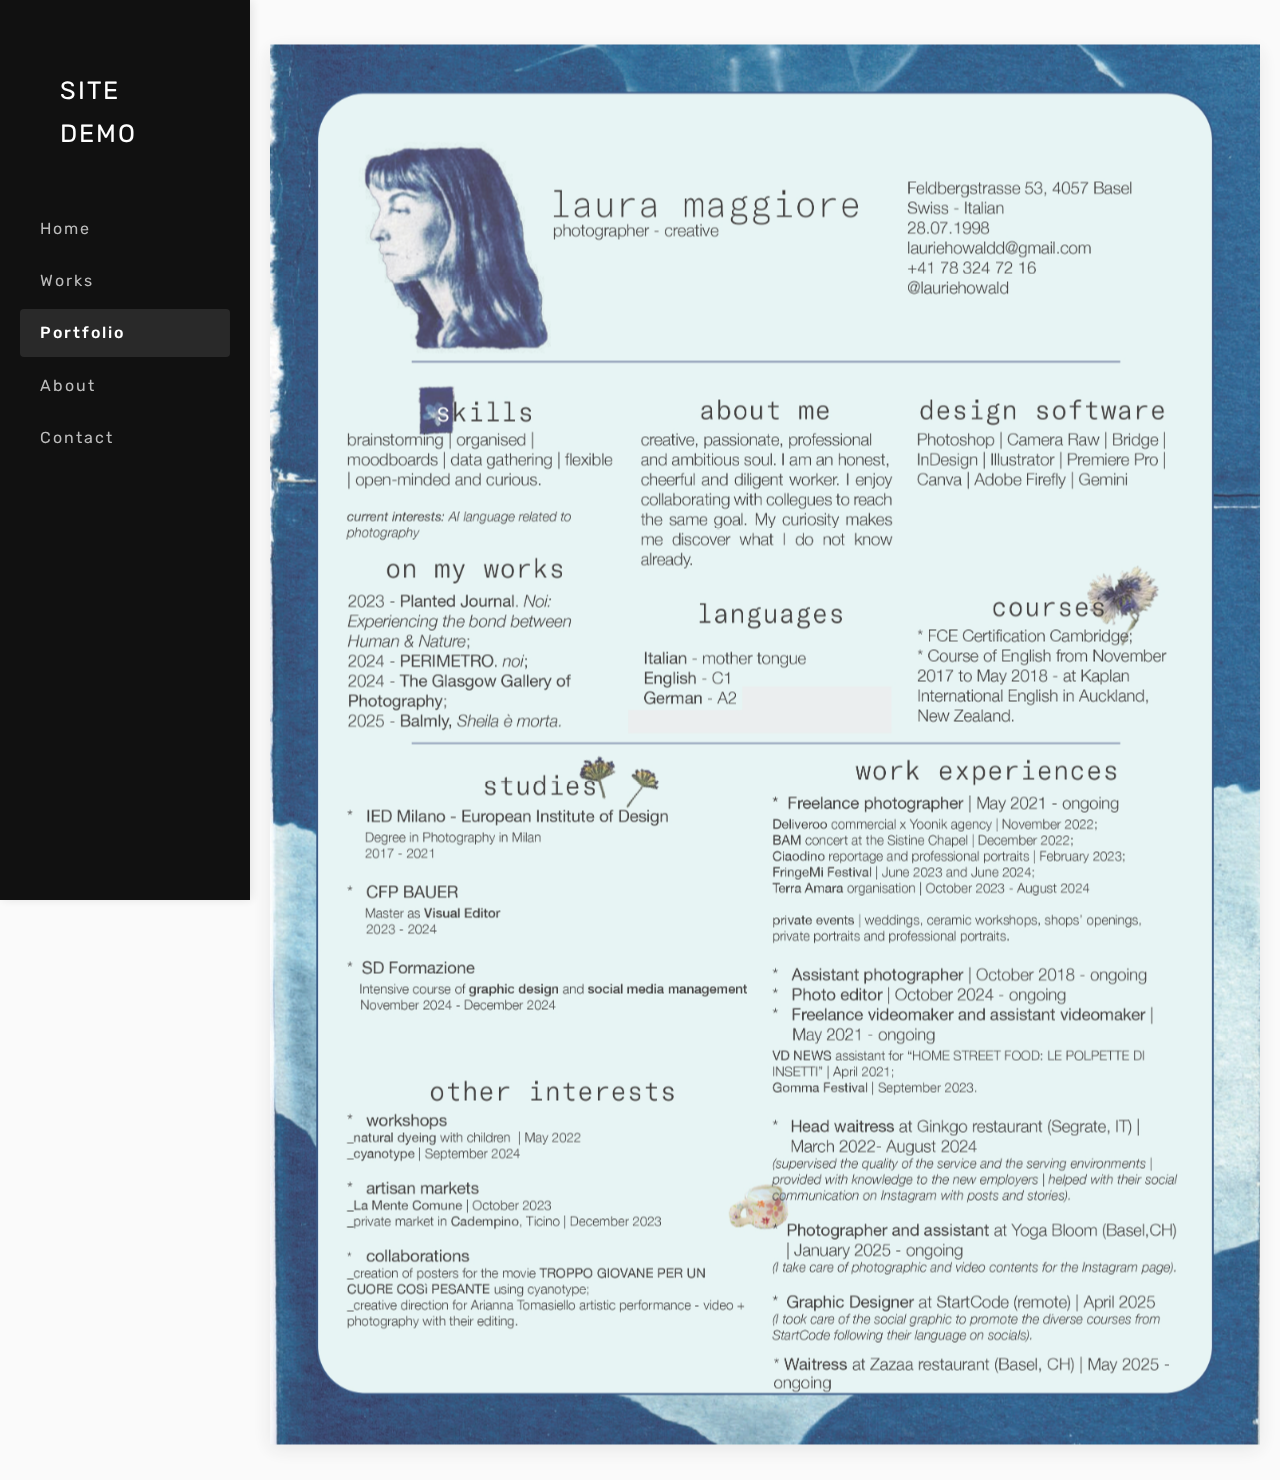
<file: cv.html>
<!DOCTYPE html>
<html lang="en">
<head>
    <meta charset="UTF-8" />
    <meta name="viewport" content="width=device-width, initial-scale=1.0" />
    <meta name="description" content="Professional photographer CV and portfolio" />
    <title>Portfolio - Professional Photographer</title>

    <!-- External CSS -->
    <link rel="stylesheet" href="style.css" />

    <!-- GSAP -->
    <script src="https://cdnjs.cloudflare.com/ajax/libs/gsap/3.12.5/gsap.min.js"></script>
</head>
<body>

<button class="menu-toggle" aria-label="Toggle navigation menu" aria-expanded="false">☰</button>

<div class="layout">

    <!-- SIDEBAR -->
    <aside class="sidebar" role="navigation" aria-label="Main navigation">
        <div class="sidebar-header">
            <h2>Site Demo</h2>
        </div>
        <nav>
            <ul class="sidebar-nav">
                <li><a href="index.html">Home</a></li>
                <li><a href="works.html">Works</a></li>
                <li><a href="cv.html" class="active" aria-current="page">Portfolio</a></li>
                <li><a href="#">About</a></li>
                <li><a href="#">Contact</a></li>
            </ul>
        </nav>
    </aside>

    <!-- CONTENT -->
    <main class="cv-image-content" role="main">
        <div class="cv-image-container">
            <img src="cv.jpg" alt="Professional Photographer CV" class="cv-fullscreen-image" />
        </div>
    </main>

</div>

<!-- External JavaScript -->
<script src="script.js"></script>

</body>
</html>
</file>
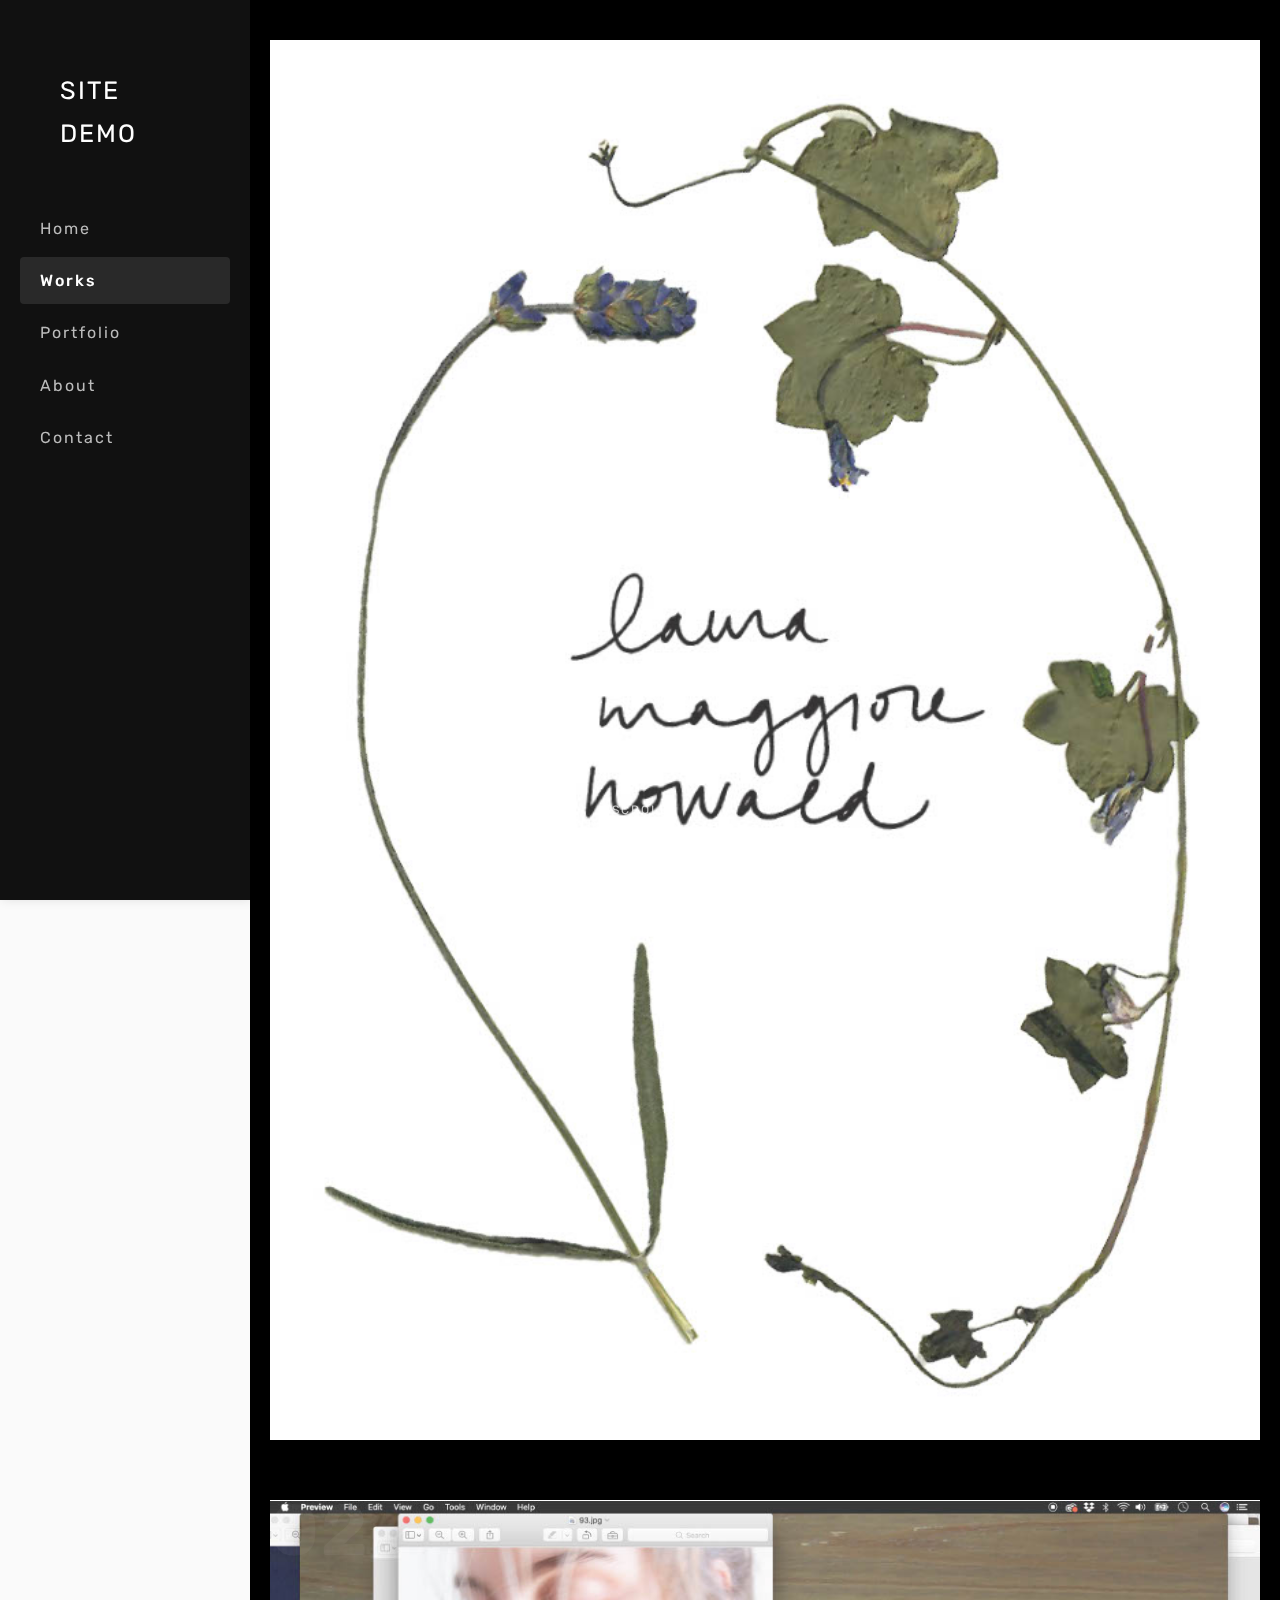
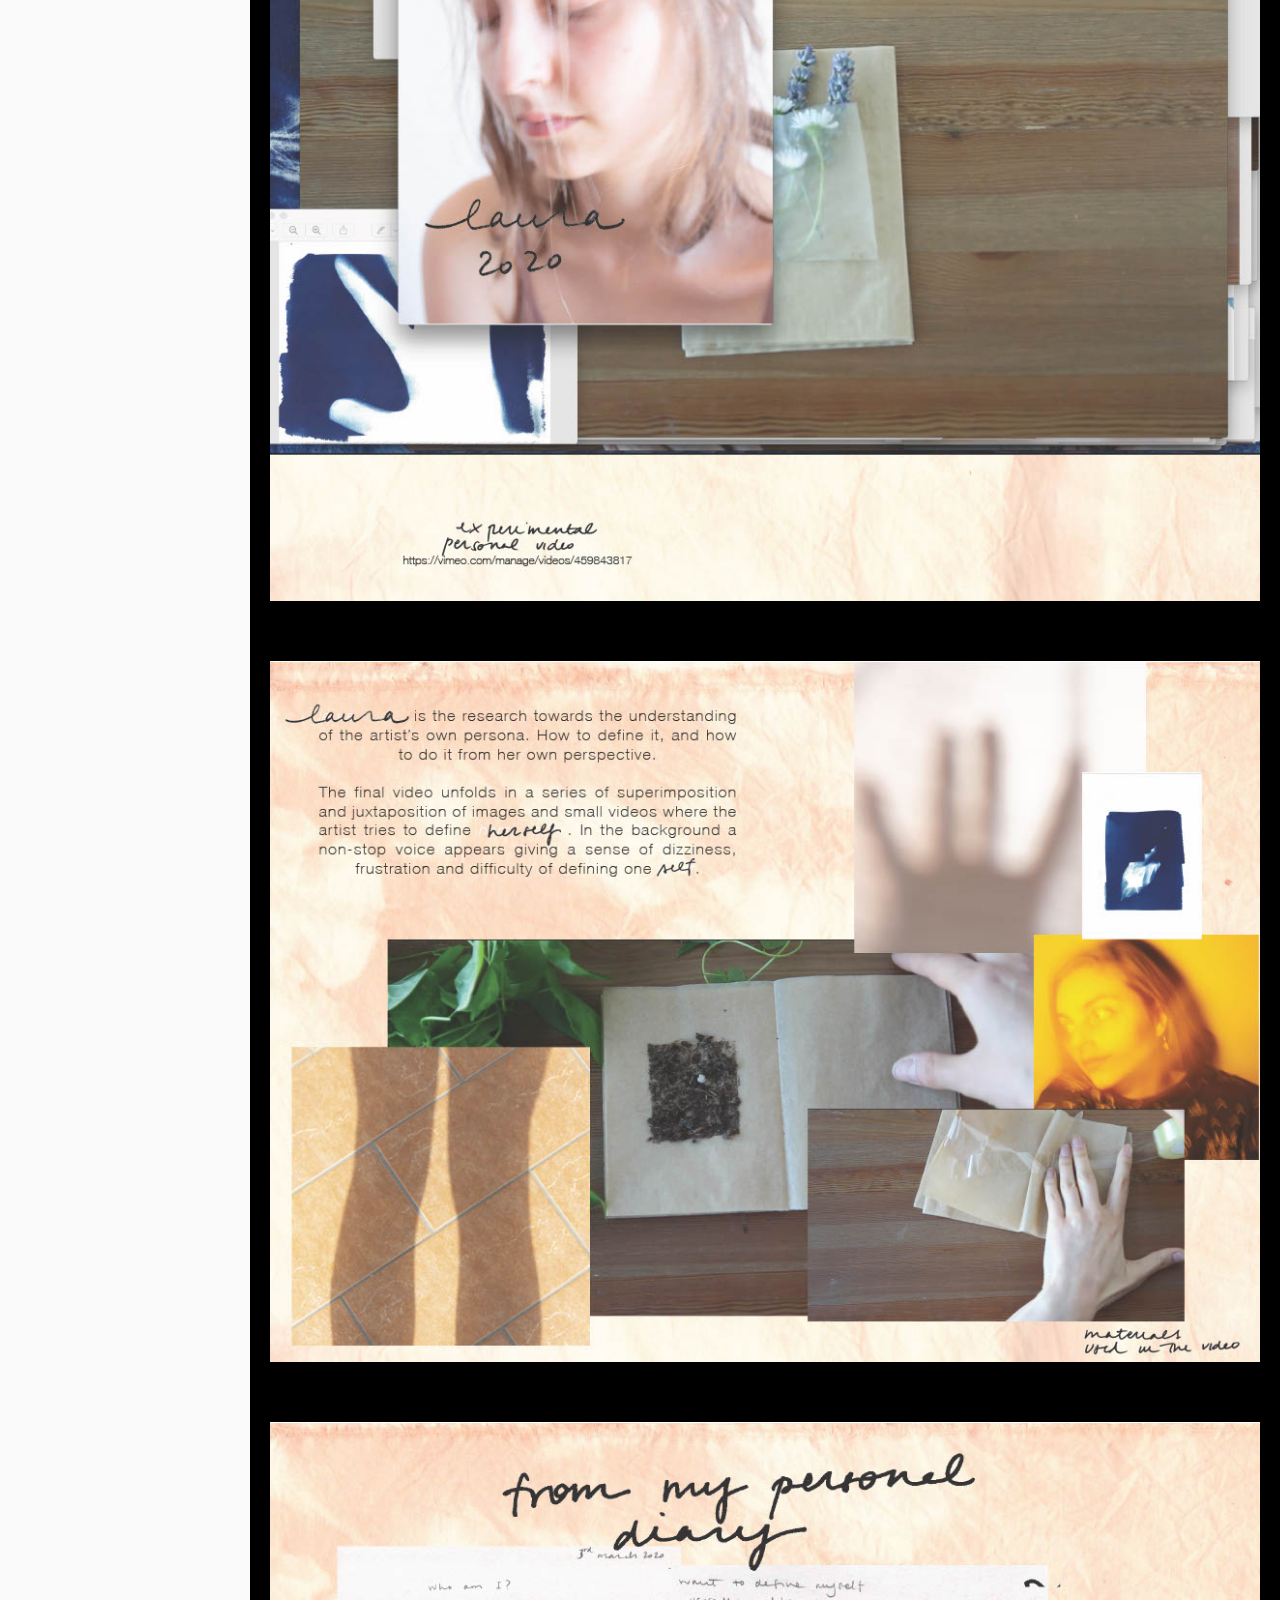
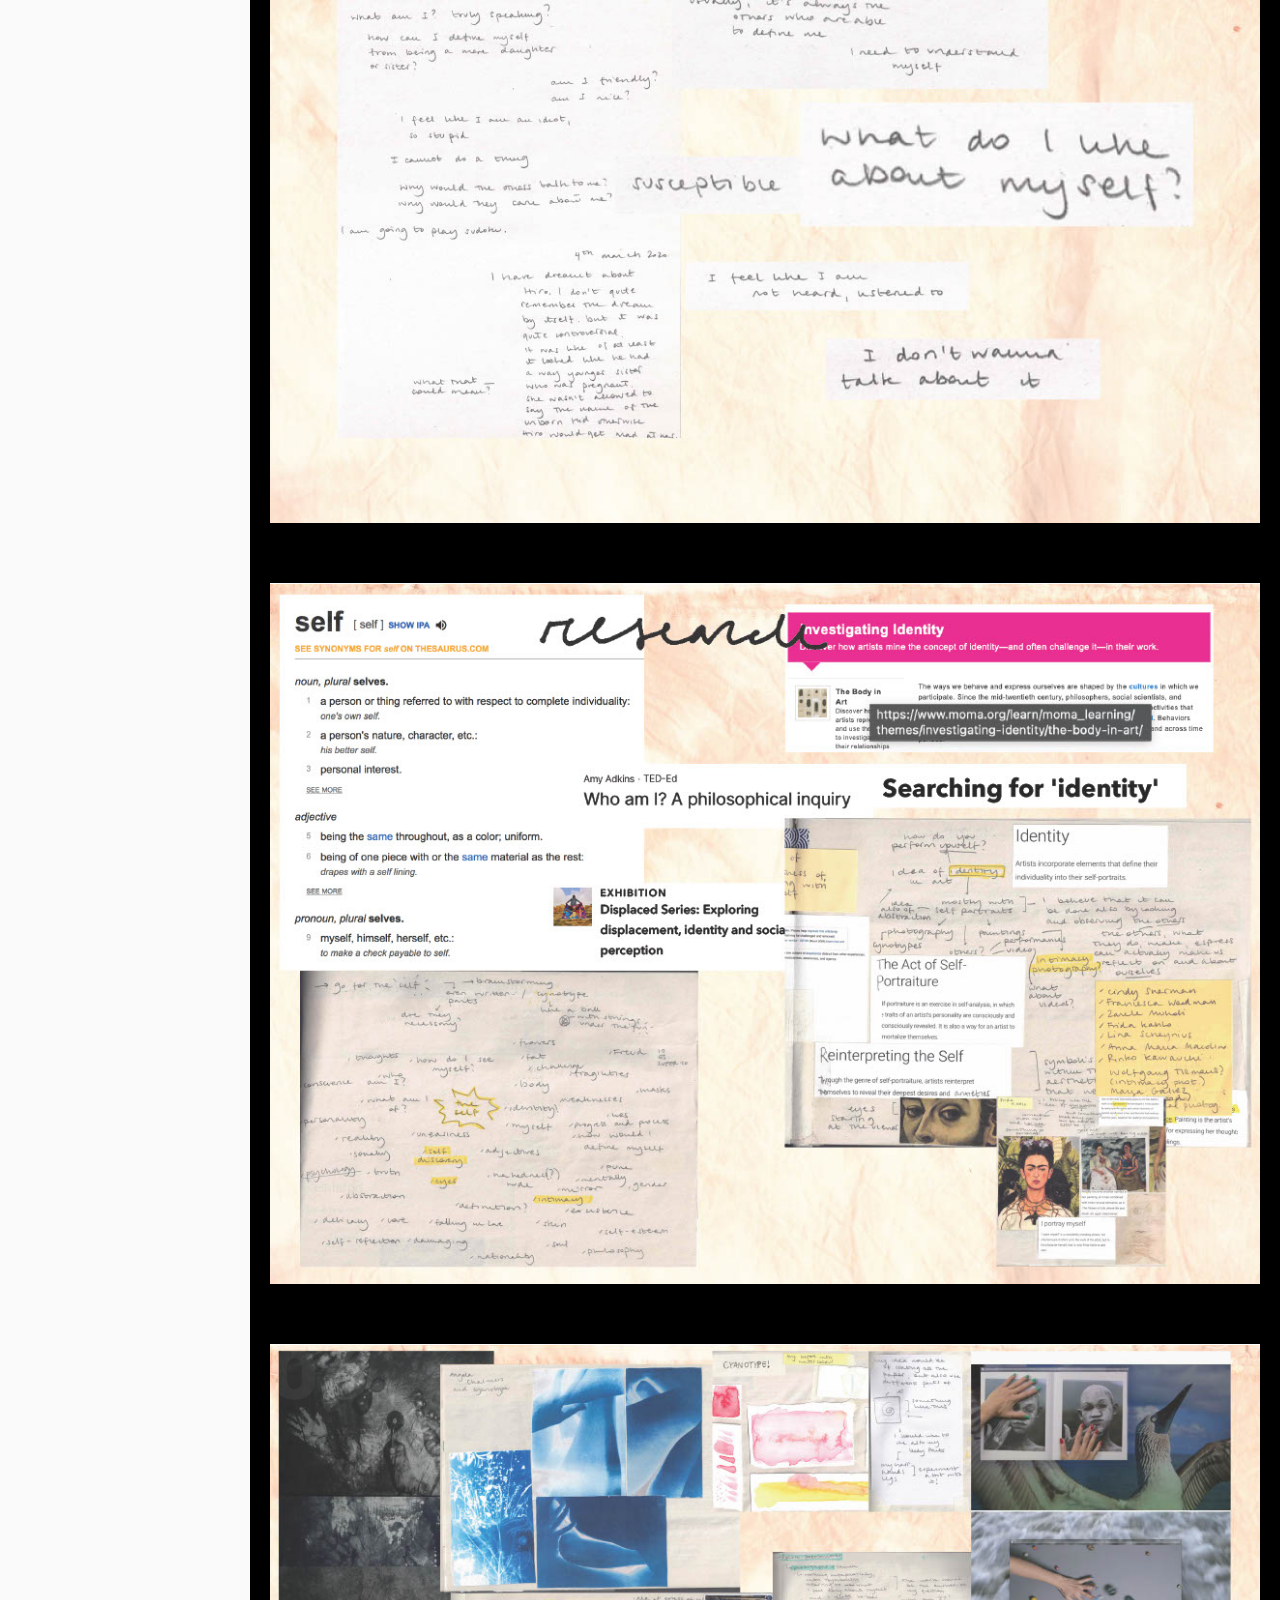
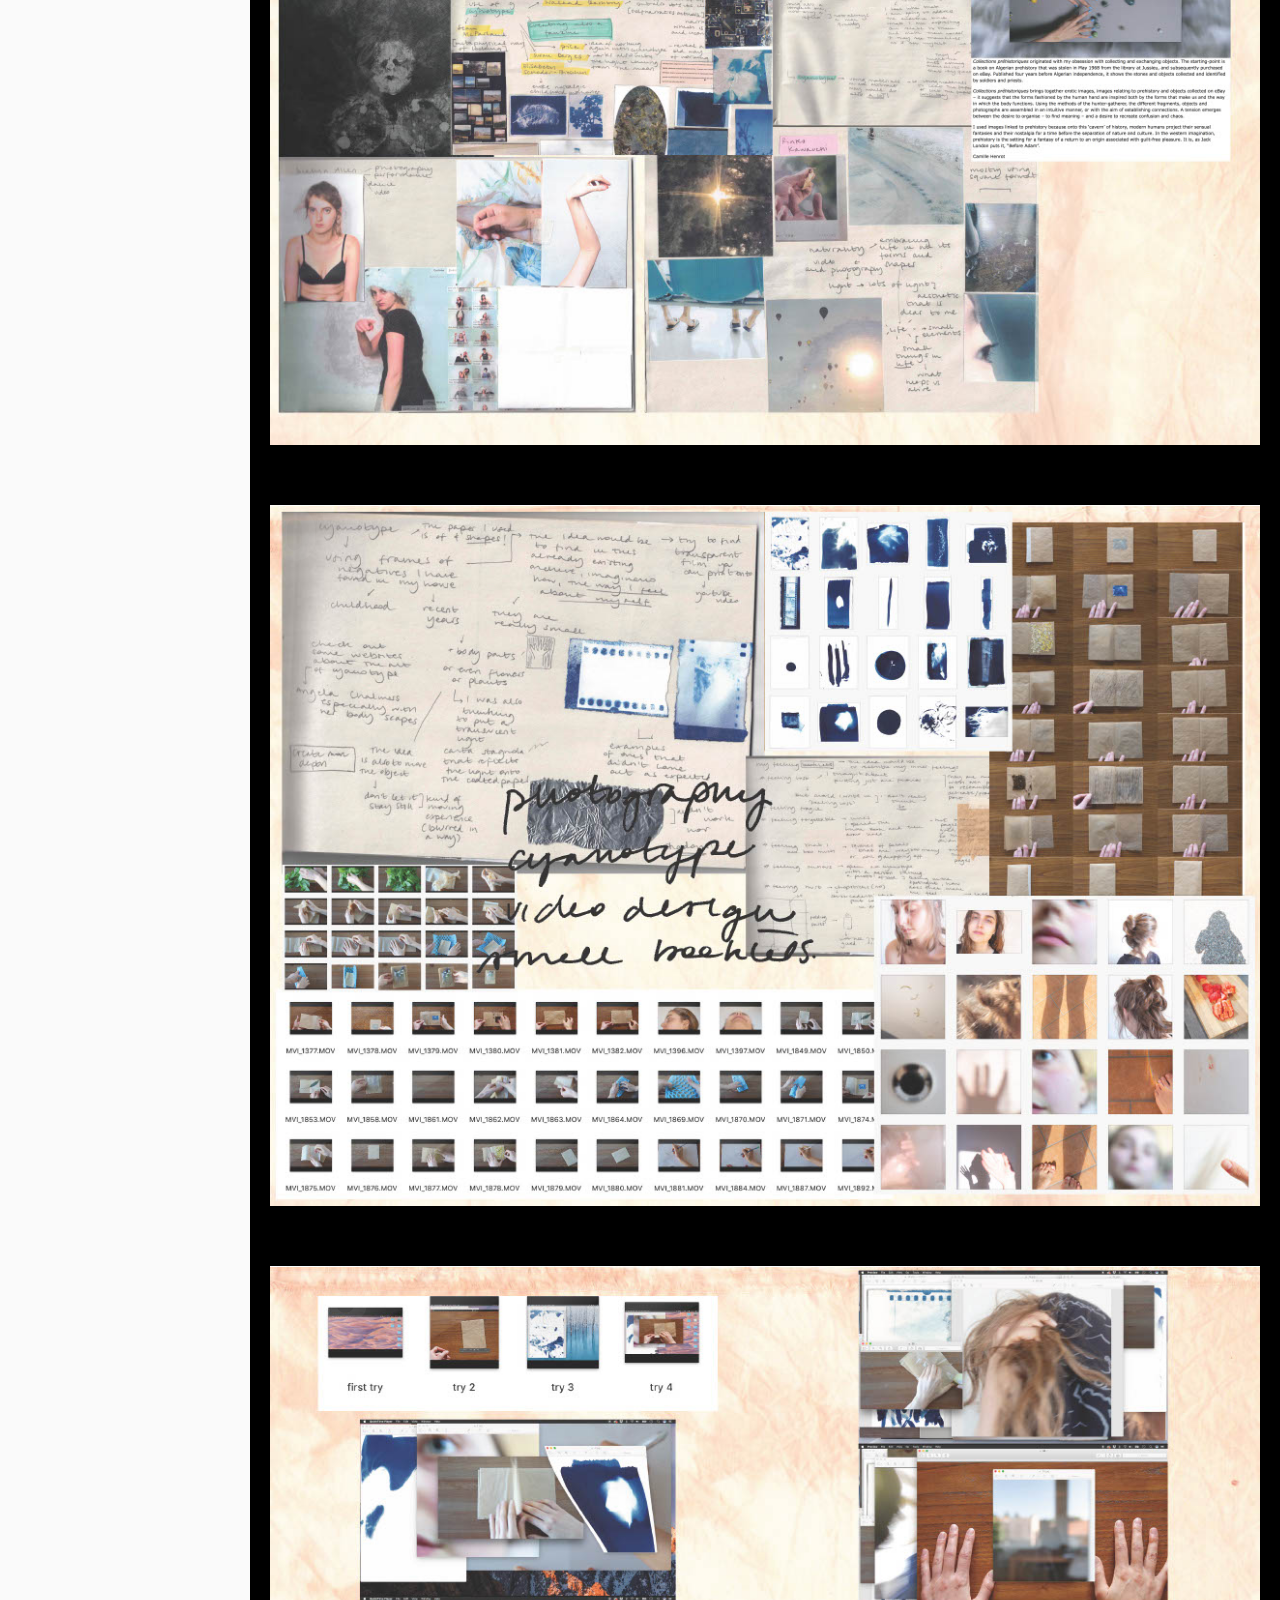
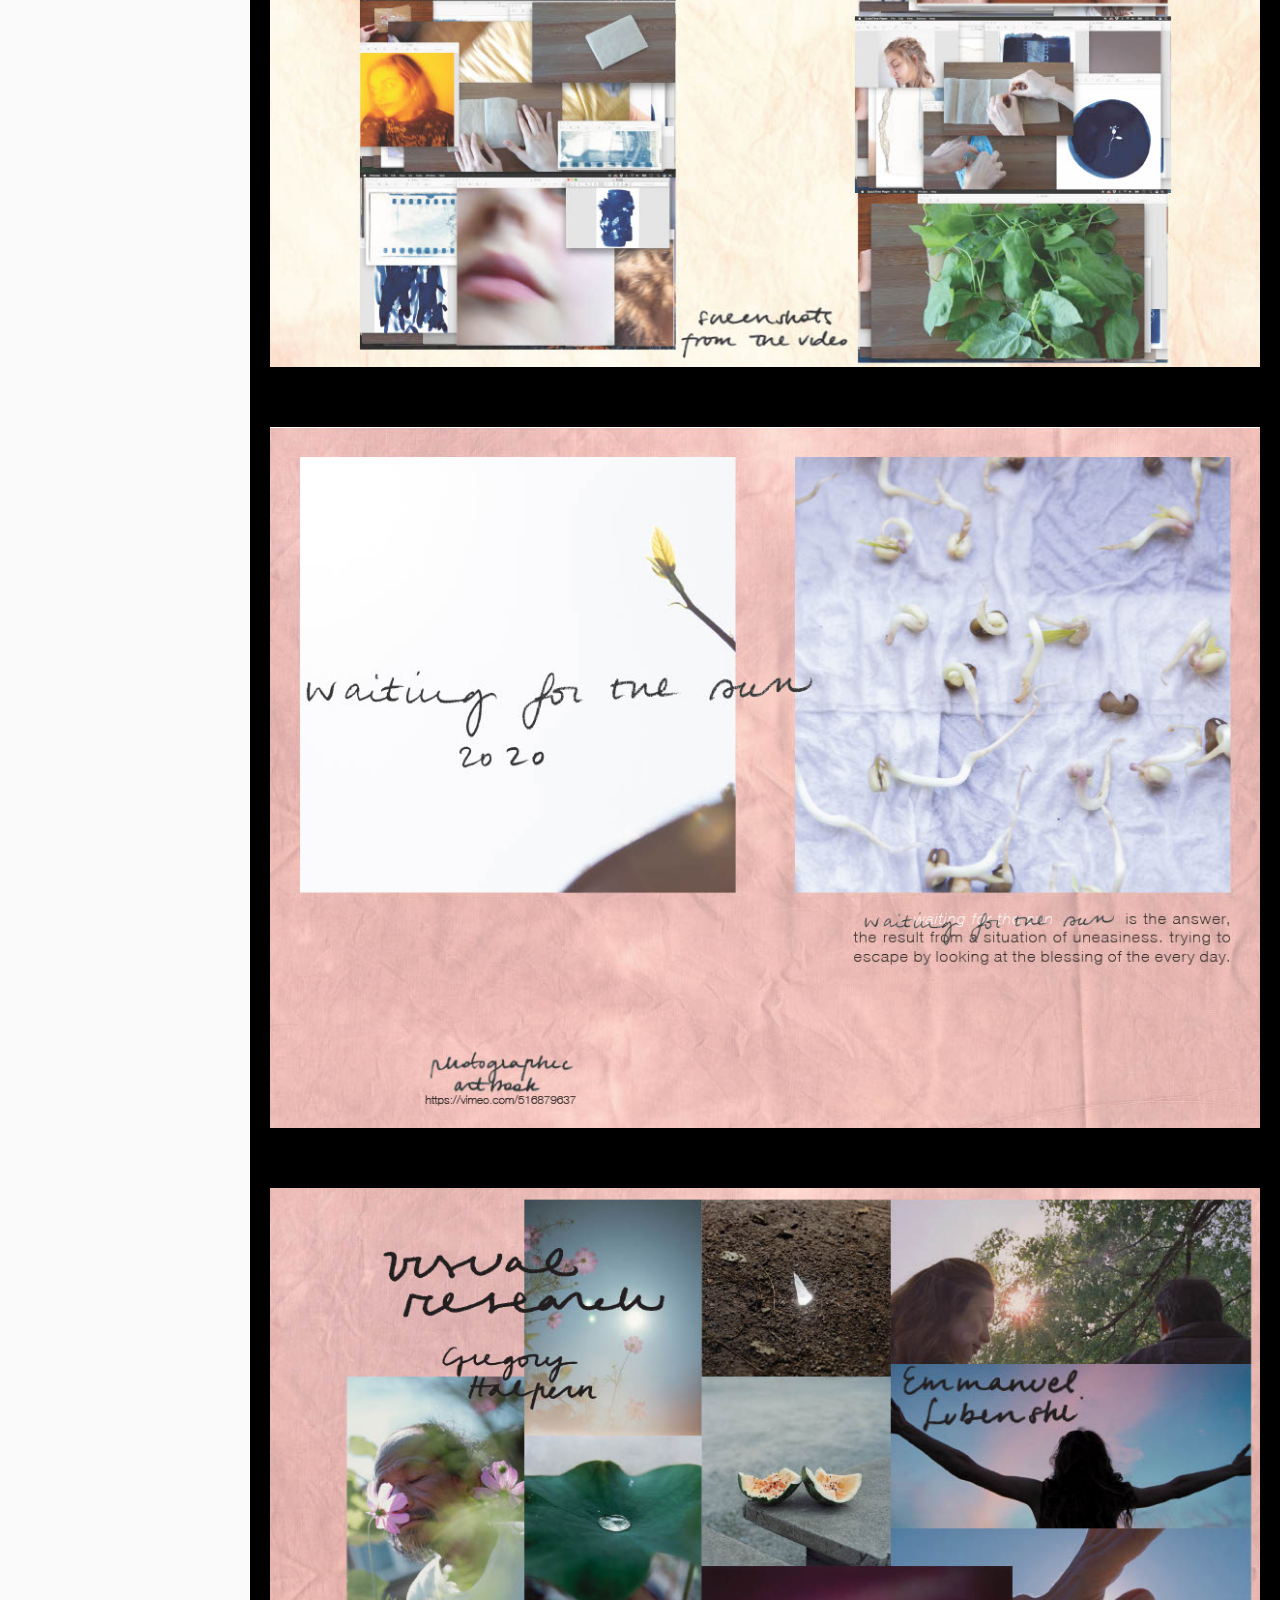
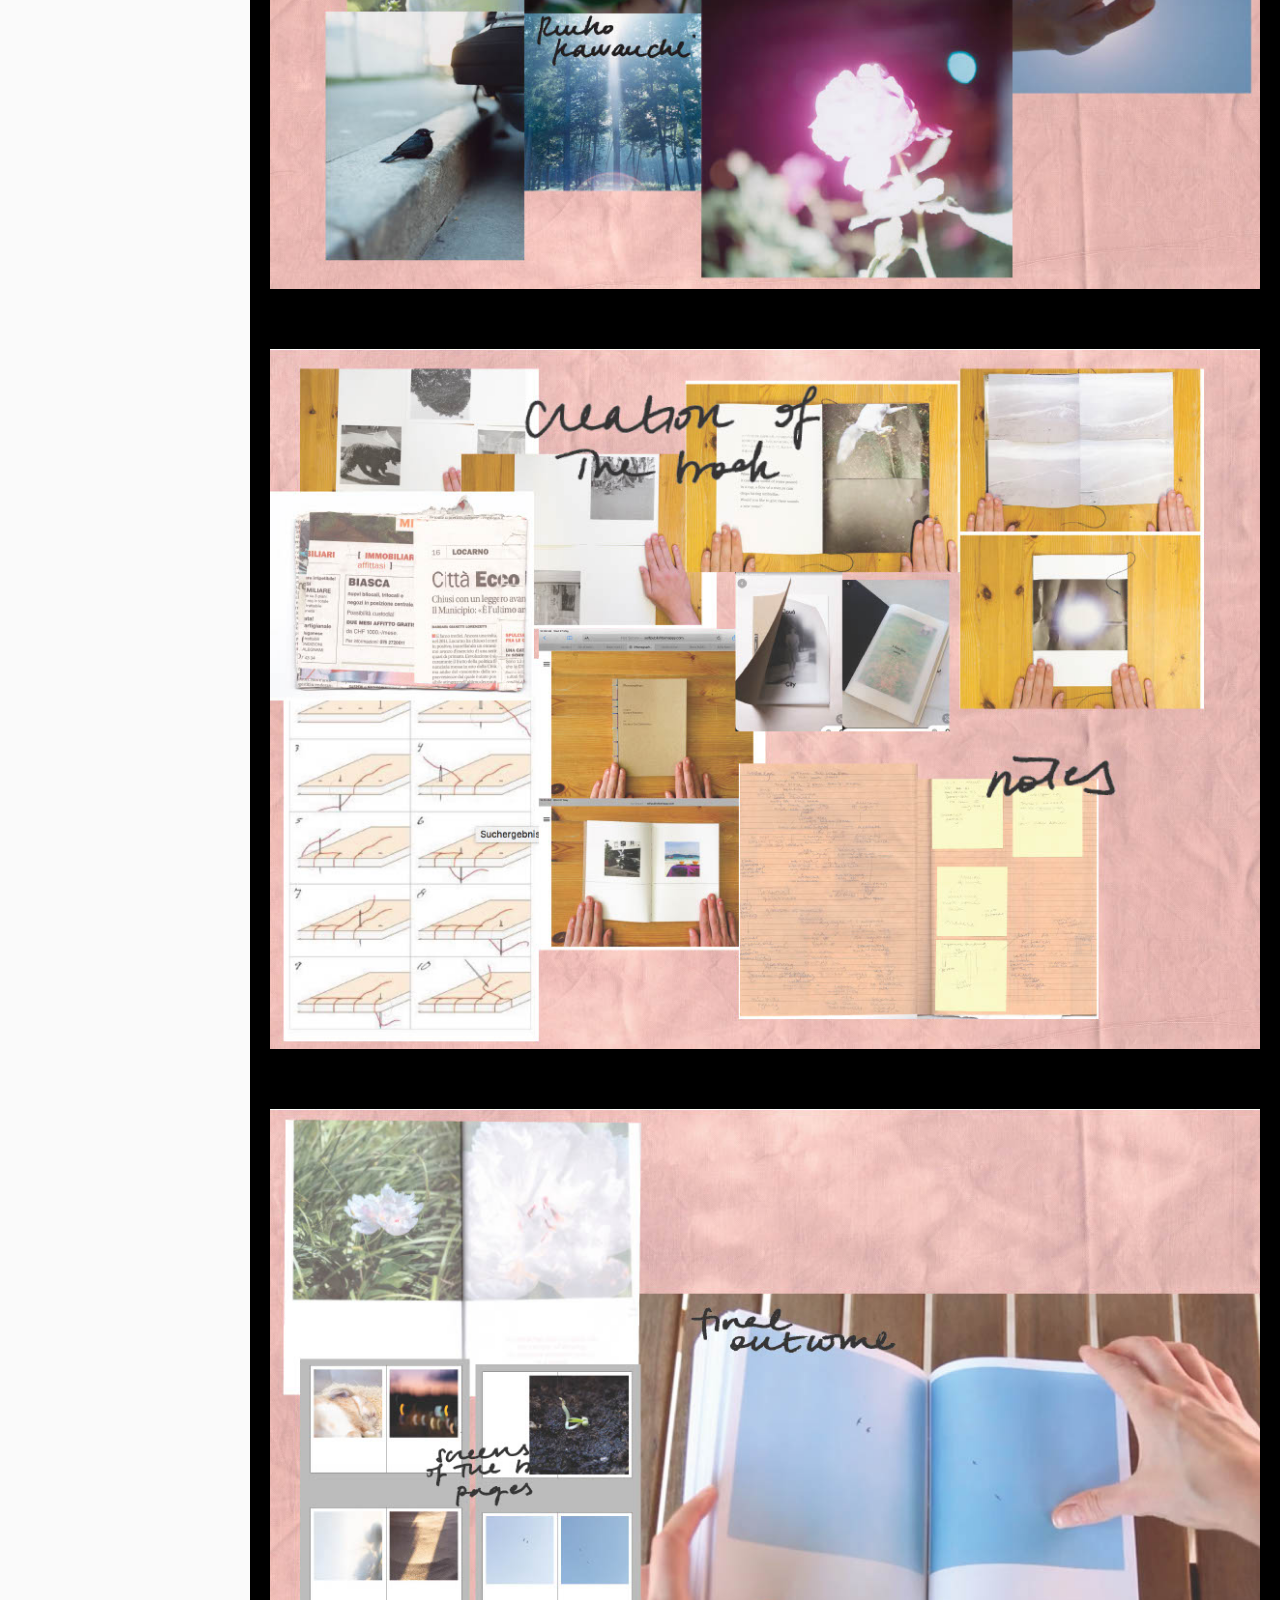
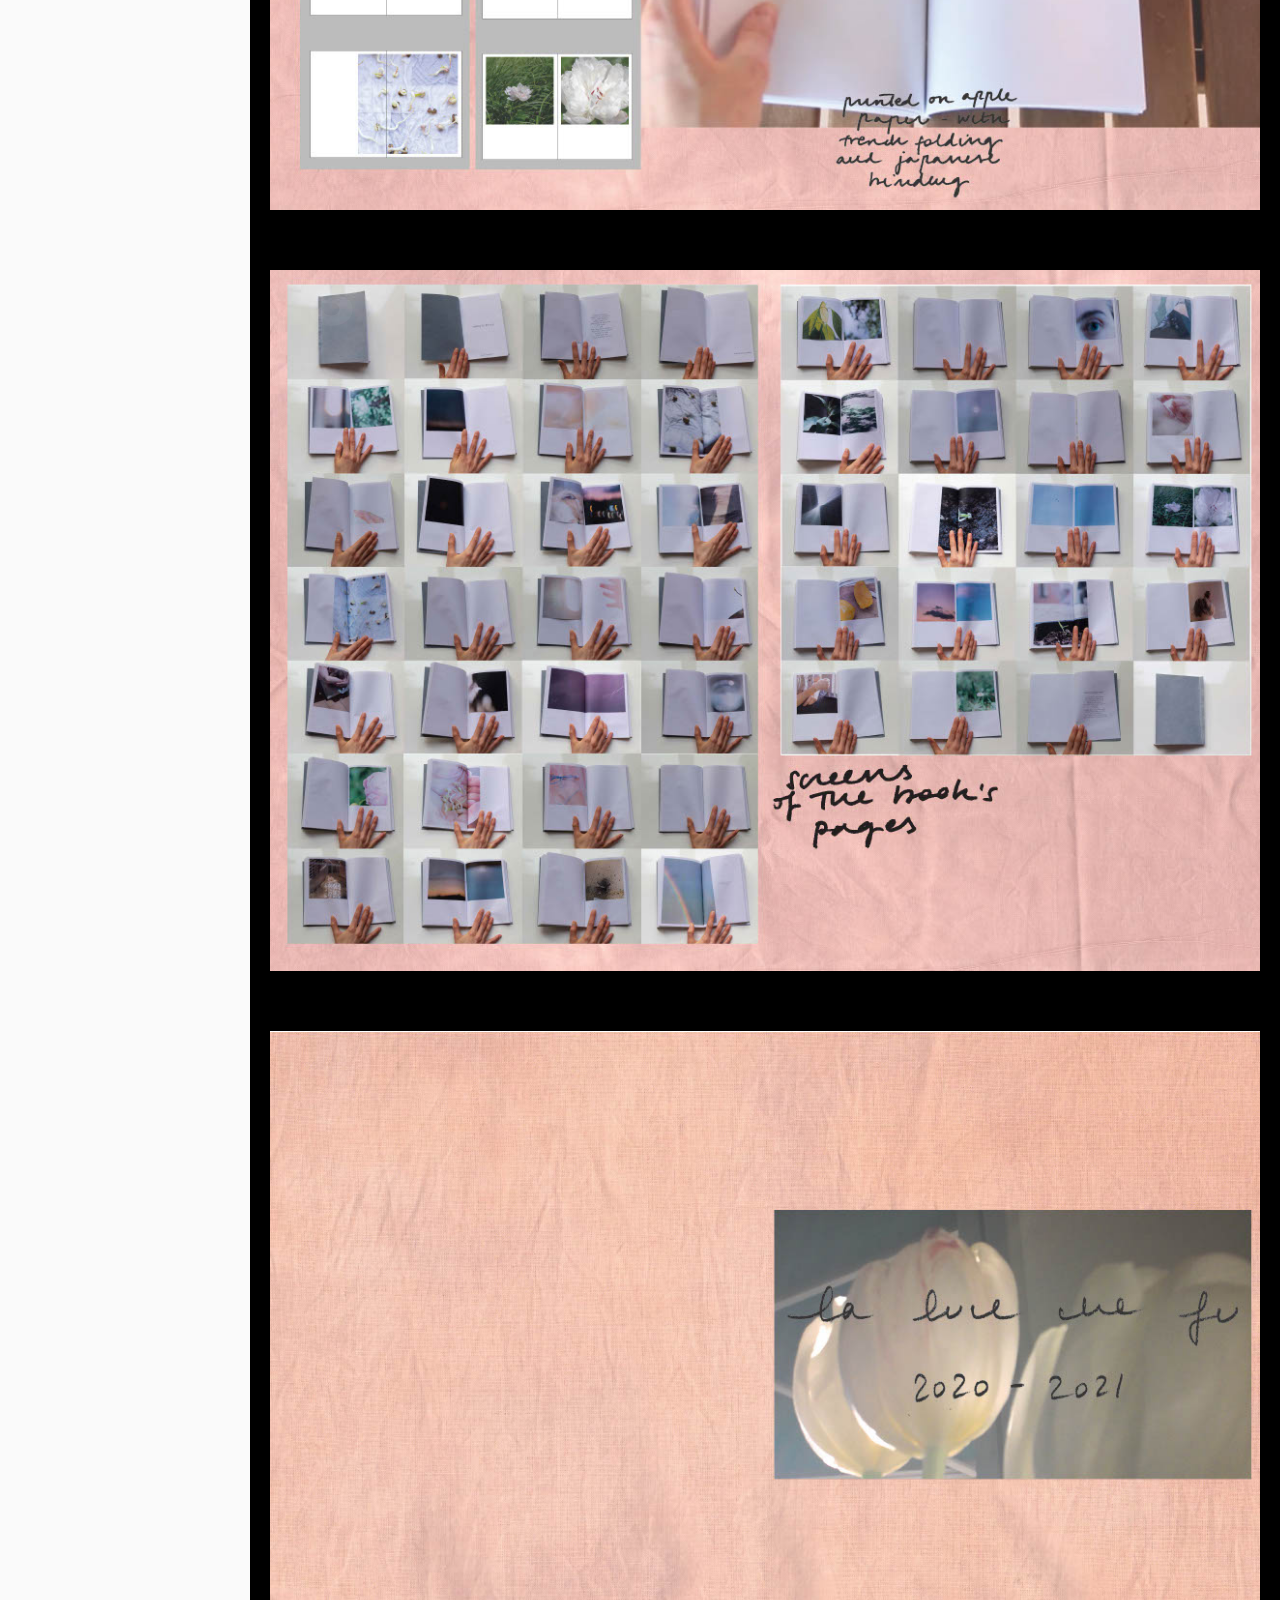
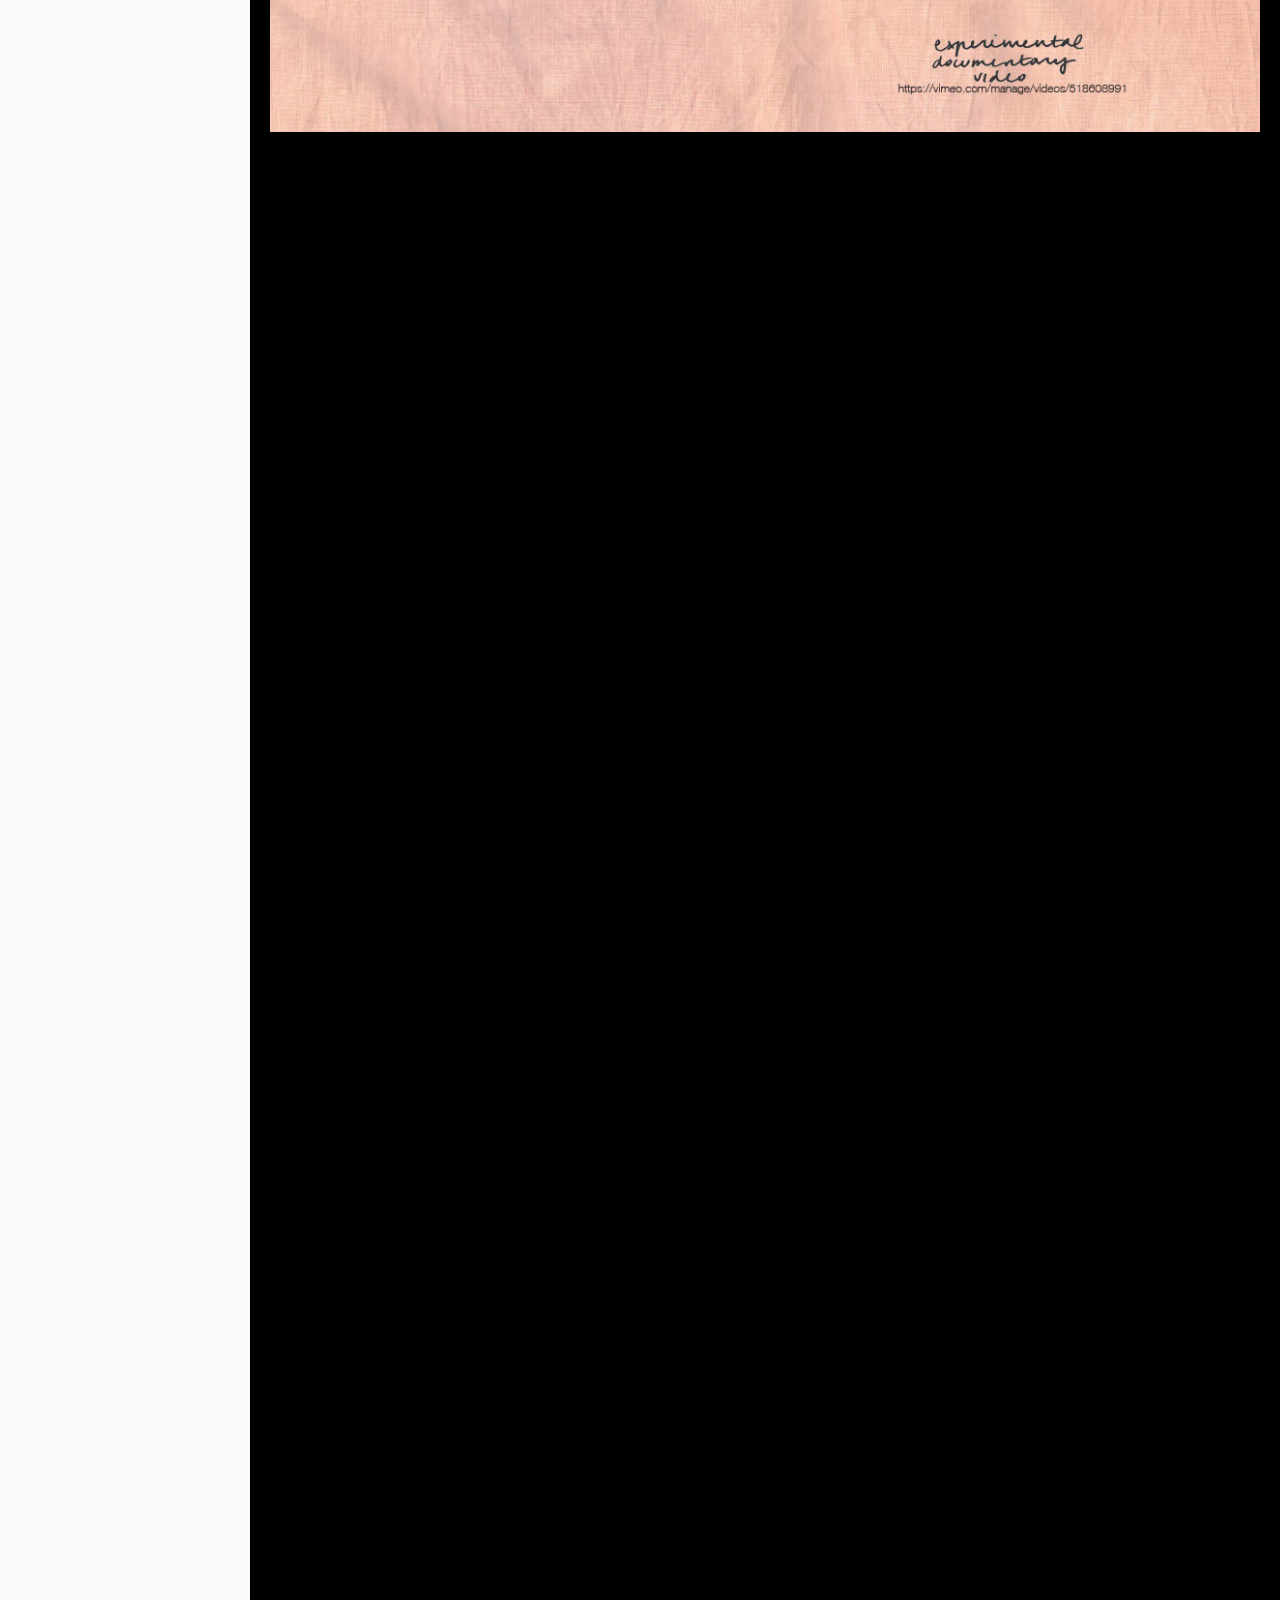
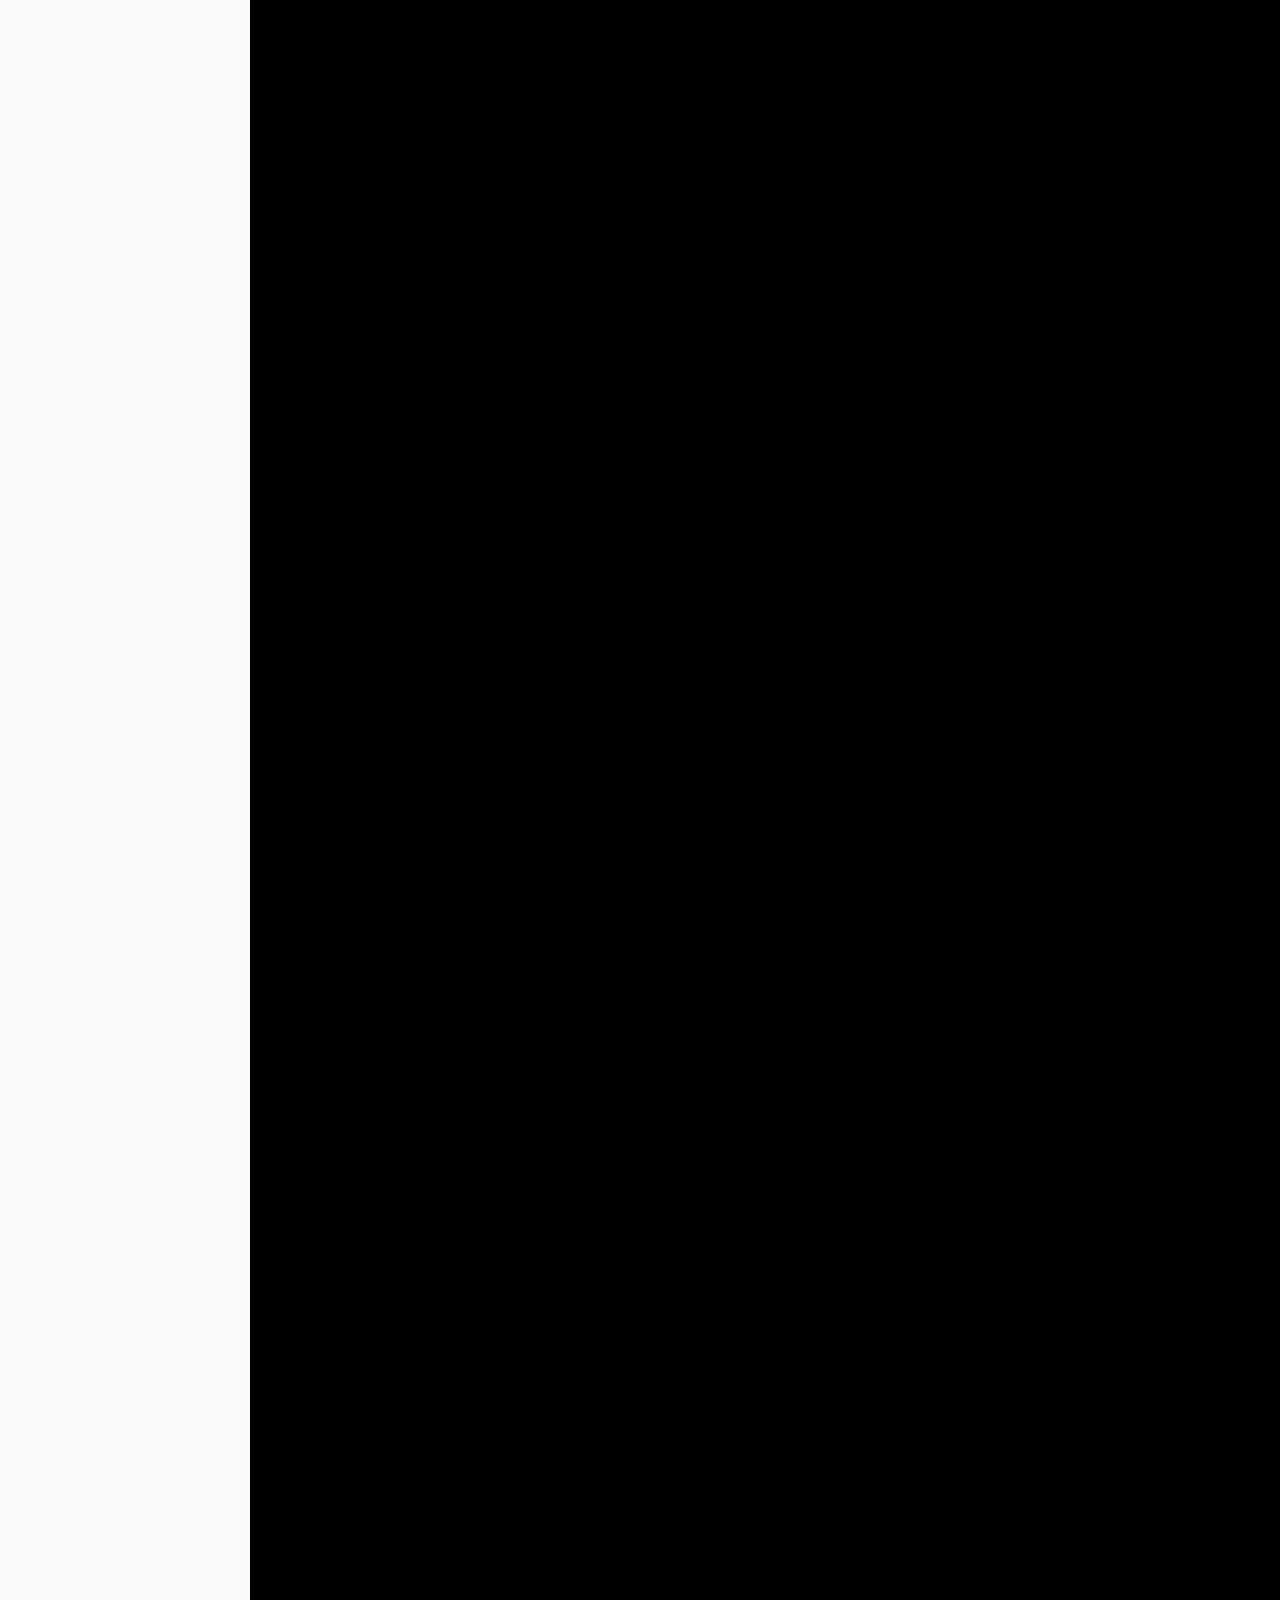
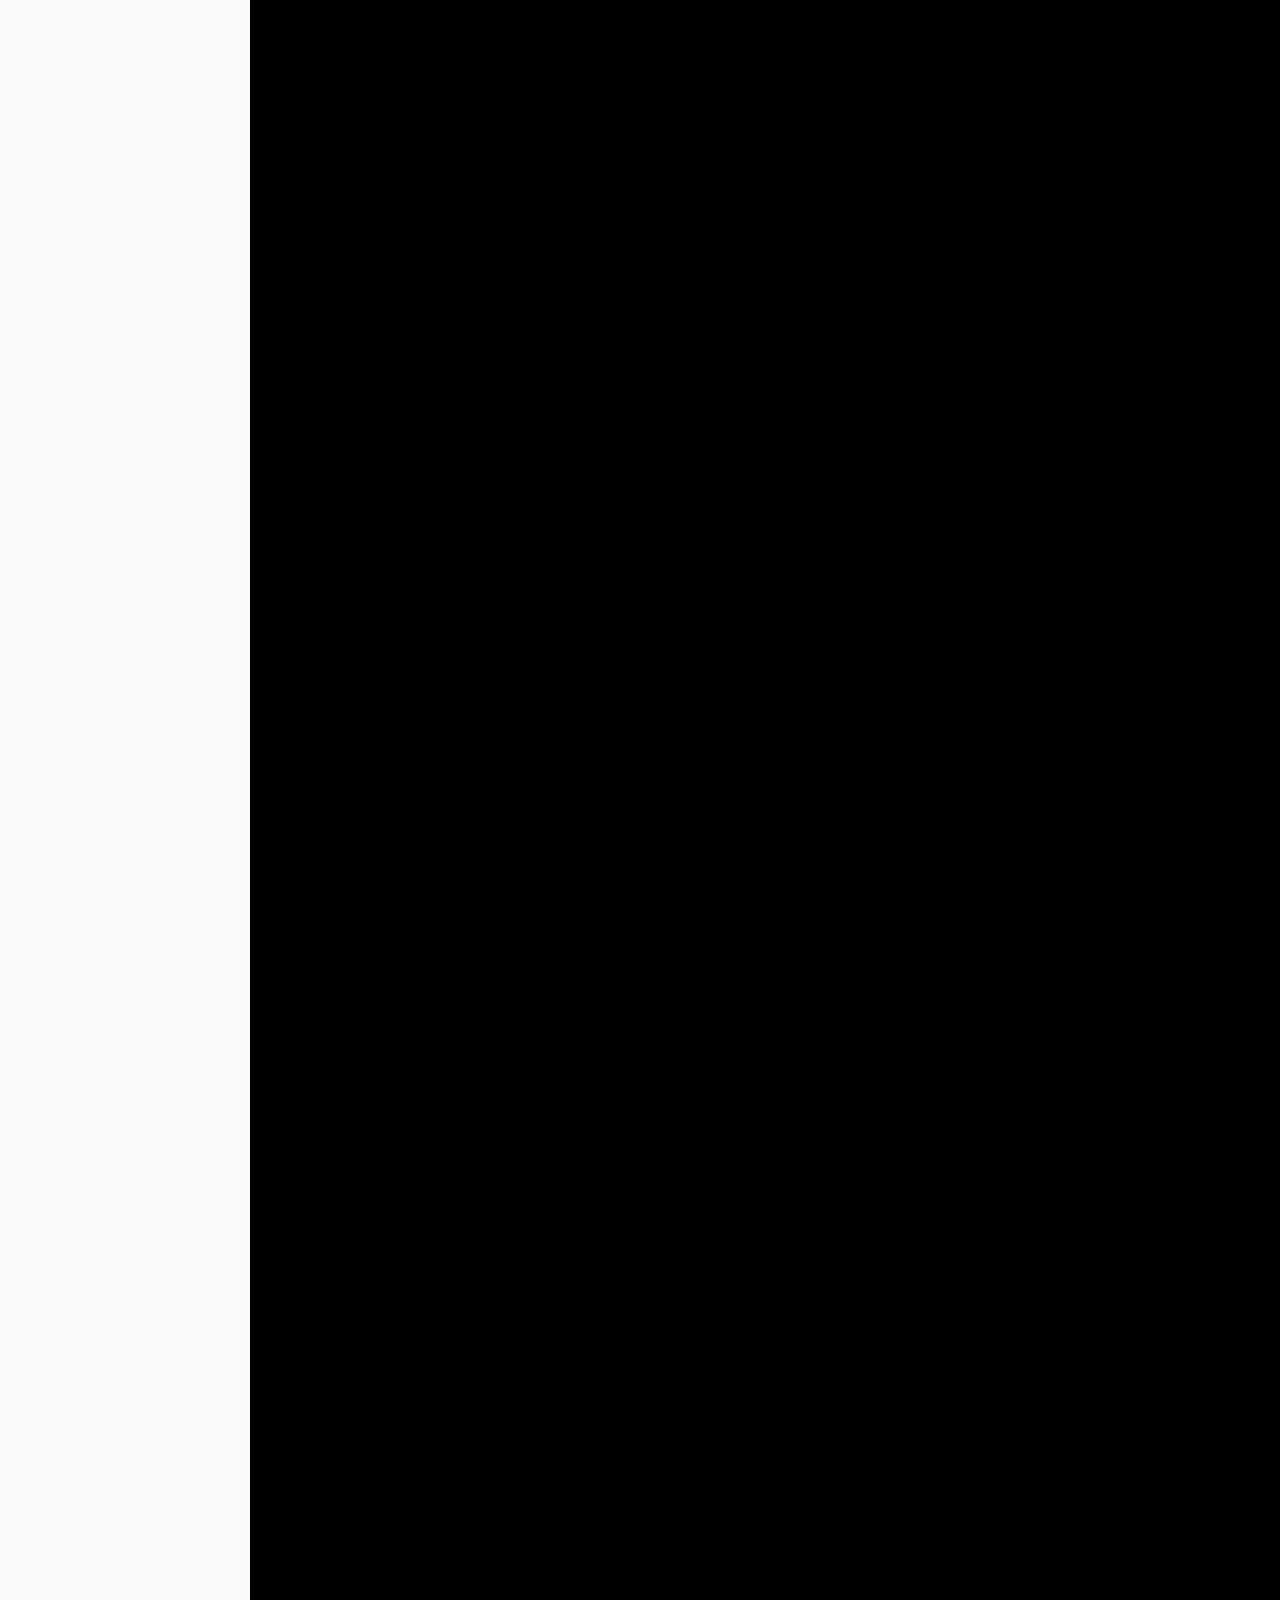
<file: works.html>
﻿<!DOCTYPE html>
<html lang="en">
<head>
    <meta charset="UTF-8" />
    <meta name="viewport" content="width=device-width, initial-scale=1.0" />
    <meta name="description" content="Photography portfolio works - Full collection" />
    <title>Works - Photography Portfolio</title>

    <!-- External CSS -->
    <link rel="stylesheet" href="style.css" />

    <!-- GSAP -->
    <script src="https://cdnjs.cloudflare.com/ajax/libs/gsap/3.12.5/gsap.min.js"></script>
</head>
<body>

<button class="menu-toggle" aria-label="Toggle navigation menu" aria-expanded="false">☰</button>

<div class="layout">

    <!-- Sidebar -->
    <aside class="sidebar" role="navigation" aria-label="Main navigation">
        <div class="sidebar-header">
            <h2>Site Demo</h2>
        </div>
        <nav>
            <ul class="sidebar-nav">
                <li><a href="index.html">Home</a></li>
                <li><a href="works.html" class="active" aria-current="page">Works</a></li>
                <li><a href="cv.html">Portfolio</a></li>
                <li><a href="#">About</a></li>
                <li><a href="#">Contact</a></li>
            </ul>
        </nav>
    </aside>

    <!-- Content -->
    <main class="works-content" role="main">
        <section class="works-gallery">
            <div class="works-scroll-container">
                <div class="work-item">
                    <img src="./portfoglio/1.jpg" class="work-image" alt="Photography work 1" loading="lazy">
                    <div class="work-number">01</div>
                </div>
                <div class="work-item">
                    <img src="./portfoglio/2.jpg" class="work-image" alt="Photography work 2" loading="lazy">
                    <div class="work-number">02</div>
                </div>
                <div class="work-item">
                    <img src="./portfoglio/3.jpg" class="work-image" alt="Photography work 3" loading="lazy">
                    <div class="work-number">03</div>
                </div>
                <div class="work-item">
                    <img src="./portfoglio/4.jpg" class="work-image" alt="Photography work 4" loading="lazy">
                    <div class="work-number">04</div>
                </div>
                <div class="work-item">
                    <img src="./portfoglio/5.jpg" class="work-image" alt="Photography work 5" loading="lazy">
                    <div class="work-number">05</div>
                </div>
                <div class="work-item">
                    <img src="./portfoglio/6.jpg" class="work-image" alt="Photography work 6" loading="lazy">
                    <div class="work-number">06</div>
                </div>
                <div class="work-item">
                    <img src="./portfoglio/7.jpg" class="work-image" alt="Photography work 7" loading="lazy">
                    <div class="work-number">07</div>
                </div>
                <div class="work-item">
                    <img src="./portfoglio/8.jpg" class="work-image" alt="Photography work 8" loading="lazy">
                    <div class="work-number">08</div>
                </div>
                <div class="work-item">
                    <img src="./portfoglio/9.jpg" class="work-image" alt="Photography work 9" loading="lazy">
                    <div class="work-number">09</div>
                </div>
                <div class="work-item">
                    <img src="./portfoglio/10.jpg" class="work-image" alt="Photography work 10" loading="lazy">
                    <div class="work-number">10</div>
                </div>
                <div class="work-item">
                    <img src="./portfoglio/11.jpg" class="work-image" alt="Photography work 11" loading="lazy">
                    <div class="work-number">11</div>
                </div>
                <div class="work-item">
                    <img src="./portfoglio/12.jpg" class="work-image" alt="Photography work 12" loading="lazy">
                    <div class="work-number">12</div>
                </div>
                <div class="work-item">
                    <img src="./portfoglio/13.jpg" class="work-image" alt="Photography work 13" loading="lazy">
                    <div class="work-number">13</div>
                </div>
                <div class="work-item">
                    <img src="./portfoglio/14.jpg" class="work-image" alt="Photography work 14" loading="lazy">
                    <div class="work-number">14</div>
                </div>
                <div class="work-item">
                    <img src="./portfoglio/15.jpg" class="work-image" alt="Photography work 15" loading="lazy">
                    <div class="work-number">15</div>
                </div>
                <div class="work-item">
                    <img src="./portfoglio/16.jpg" class="work-image" alt="Photography work 16" loading="lazy">
                    <div class="work-number">16</div>
                </div>
                <div class="work-item">
                    <img src="./portfoglio/17.jpg" class="work-image" alt="Photography work 17" loading="lazy">
                    <div class="work-number">17</div>
                </div>
                <div class="work-item">
                    <img src="./portfoglio/18.jpg" class="work-image" alt="Photography work 18" loading="lazy">
                    <div class="work-number">18</div>
                </div>
                <div class="work-item">
                    <img src="./portfoglio/19.jpg" class="work-image" alt="Photography work 19" loading="lazy">
                    <div class="work-number">19</div>
                </div>
                <div class="work-item">
                    <img src="./portfoglio/20.jpg" class="work-image" alt="Photography work 20" loading="lazy">
                    <div class="work-number">20</div>
                </div>
                <div class="work-item">
                    <img src="./portfoglio/21.jpg" class="work-image" alt="Photography work 21" loading="lazy">
                    <div class="work-number">21</div>
                </div>
                <div class="work-item">
                    <img src="./portfoglio/22.jpg" class="work-image" alt="Photography work 22" loading="lazy">
                    <div class="work-number">22</div>
                </div>
                <div class="work-item">
                    <img src="./portfoglio/23.jpg" class="work-image" alt="Photography work 23" loading="lazy">
                    <div class="work-number">23</div>
                </div>
                <div class="work-item">
                    <img src="./portfoglio/24.jpg" class="work-image" alt="Photography work 24" loading="lazy">
                    <div class="work-number">24</div>
                </div>
                <div class="work-item">
                    <img src="./portfoglio/25.jpg" class="work-image" alt="Photography work 25" loading="lazy">
                    <div class="work-number">25</div>
                </div>
                <div class="work-item">
                    <img src="./portfoglio/26.jpg" class="work-image" alt="Photography work 26" loading="lazy">
                    <div class="work-number">26</div>
                </div>
                <div class="work-item">
                    <img src="./portfoglio/27.jpg" class="work-image" alt="Photography work 27" loading="lazy">
                    <div class="work-number">27</div>
                </div>
                <div class="work-item">
                    <img src="./portfoglio/28.jpg" class="work-image" alt="Photography work 28" loading="lazy">
                    <div class="work-number">28</div>
                </div>
            </div>
        </section>

        <!-- Scroll Indicator -->
        <div class="scroll-indicator">
            <span>Scroll</span>
            <div class="scroll-arrow"></div>
        </div>
    </main>

</div>

<!-- External JavaScript -->
<script src="script.js"></script>

</body>
</html>
</file>
<file: style.css>
@import url('https://fonts.googleapis.com/css?family=Rubik:300,400,500,700&display=swap');

/* ================= CSS VARIABLES ================= */
:root {
    --color-primary: #111;
    --color-secondary: #fafafa;
    --color-text: #222;
    --color-text-light: #bbb;
    --color-text-white: #fff;
    --color-accent: #007bff;
    
    --sidebar-width: 250px;
    --spacing-xs: 10px;
    --spacing-sm: 15px;
    --spacing-md: 20px;
    --spacing-lg: 30px;
    --spacing-xl: 40px;
    
    --font-size-base: 17px;
    --font-size-h3: 22px;
    --font-size-h2: 24px;
    
    --transition-speed: 0.3s;
    --transition-easing: cubic-bezier(0.4, 0, 0.2, 1);
    
    --z-sidebar: 10000;
    --z-menu-toggle: 10001;
    --z-modal: 20000;
}

/* ================= RESET & BASE ================= */
* {
    box-sizing: border-box;
    margin: 0;
    padding: 0;
}

body {
    font-family: 'Rubik', sans-serif;
    background: var(--color-secondary);
    color: var(--color-text);
    line-height: 1.7;
    overflow-x: hidden;
}

/* ================= LAYOUT ================= */
.layout {
    display: flex;
    min-height: 100vh;
}

/* ================= SIDEBAR ================= */
.sidebar {
    position: fixed;
    width: var(--sidebar-width);
    top: 0;
    left: 0;
    bottom: 0;
    background: var(--color-primary);
    padding: var(--spacing-xl) var(--spacing-md);
    color: var(--color-text-white);
    z-index: var(--z-sidebar);
    transition: transform var(--transition-speed) var(--transition-easing);
    box-shadow: 2px 0 10px rgba(0, 0, 0, 0.1);
}

.sidebar-header {
    margin-bottom: var(--spacing-lg);
    padding: var(--spacing-xs) var(--spacing-md);
}

.sidebar h2 {
    font-size: var(--font-size-h2);
    font-weight: 500;
    letter-spacing: 2px;
    text-transform: uppercase;
    padding: var(--spacing-xs) var(--spacing-md);
}

.sidebar-nav {
    list-style: none;
}

.sidebar-nav li {
    margin-bottom: 5px;
}

.sidebar a {
    display: block;
    padding: var(--spacing-xs) var(--spacing-md);
    color: var(--color-text-light);
    text-decoration: none;
    font-weight: 400;
    letter-spacing: 1px;
    transition: all var(--transition-speed) var(--transition-easing);
    border-radius: 4px;
    position: relative;
}

.sidebar a::before {
    content: '';
    position: absolute;
    left: 0;
    top: 50%;
    transform: translateY(-50%);
    width: 0;
    height: 2px;
    background: var(--color-accent);
    transition: width var(--transition-speed) var(--transition-easing);
}

.sidebar a:hover,
.sidebar a:focus {
    color: var(--color-text-white);
    padding-left: var(--spacing-lg);
    background: rgba(255, 255, 255, 0.05);
    outline: none;
}

.sidebar a:hover::before,
.sidebar a:focus::before {
    width: 4px;
}

.sidebar a.active {
    color: var(--color-text-white);
    background: rgba(255, 255, 255, 0.1);
    font-weight: 500;
}

/* ================= HAMBURGER MENU ================= */
.menu-toggle {
    display: none;
    position: fixed;
    top: var(--spacing-sm);
    left: var(--spacing-sm);
    z-index: var(--z-menu-toggle);
    background: var(--color-primary);
    color: var(--color-text-white);
    border: none;
    font-size: 26px;
    padding: var(--spacing-xs) 14px;
    cursor: pointer;
    border-radius: 4px;
    transition: transform var(--transition-speed) var(--transition-easing);
    box-shadow: 0 2px 10px rgba(0, 0, 0, 0.2);
}

.menu-toggle:hover,
.menu-toggle:focus {
    transform: scale(1.05);
    outline: 2px solid var(--color-accent);
    outline-offset: 2px;
}

.menu-toggle:active {
    transform: scale(0.95);
}

/* ================= CONTENT (INDEX) ================= */
.content {
    margin-left: var(--sidebar-width);
    padding: var(--spacing-md);
    width: calc(100% - var(--sidebar-width));
    background: white;
}

.content h1 {
    text-align: center;
    font-size: 60px;
    margin-bottom: var(--spacing-lg);
    color: var(--color-primary);
}

/* ================= SLIDER ================= */
.view {
    display: flex;
    justify-content: center;
}

.slider-container {
    width: 90vw;
    padding: var(--spacing-xs);
    overflow: hidden;
}

.slider {
    display: grid;
    grid-template-columns: repeat(3, 1fr);
    gap: 15px;
}

.slide {
    width: 100%;
    height: 250px;
    object-fit: cover;
    opacity: 0.6;
    cursor: pointer;
    transition: transform 0.4s ease, opacity 0.4s ease;
    border-radius: 4px;
}

.slide:hover {
    opacity: 1;
    transform: scale(1.05);
}

/* ================= IMAGE MODAL ZOOM ================= */
.image-modal {
    display: none;
    position: fixed;
    top: 0;
    left: 0;
    width: 100%;
    height: 100%;
    background: rgba(0, 0, 0, 0.95);
    z-index: var(--z-modal);
    justify-content: center;
    align-items: center;
    cursor: zoom-out;
}

.image-modal.active {
    display: flex;
}

.image-modal img {
    max-width: 90%;
    max-height: 90%;
    object-fit: contain;
    box-shadow: 0 0 50px rgba(255, 255, 255, 0.2);
}

.image-modal .close-modal {
    position: absolute;
    top: 20px;
    right: 30px;
    font-size: 40px;
    color: var(--color-text-white);
    cursor: pointer;
    transition: transform 0.2s ease;
    user-select: none;
}

.image-modal .close-modal:hover {
    transform: scale(1.2);
}

/* ================= CV CONTENT ================= */
.cv-content {
    margin-left: var(--sidebar-width);
    padding: var(--spacing-xl) var(--spacing-md);
    max-width: 900px;
    width: 100%;
    flex: 1;
}

.cv-header {
    margin-bottom: var(--spacing-xl);
    padding-bottom: var(--spacing-md);
    border-bottom: 3px solid var(--color-primary);
}

.cv-header h1 {
    font-size: 36px;
    font-weight: 500;
    margin-bottom: var(--spacing-xs);
    color: var(--color-primary);
}

.cv-header .subtitle {
    font-size: 18px;
    color: var(--color-text-light);
    font-weight: 300;
}

/* ================= CV IMAGE FULLSCREEN ================= */
.cv-image-content {
    margin-left: var(--sidebar-width);
    width: calc(100% - var(--sidebar-width));
    min-height: 100vh;
    background: var(--color-secondary);
    display: flex;
    align-items: center;
    justify-content: center;
    padding: var(--spacing-md) 0;
    overflow-y: auto;
}

.cv-image-container {
    width: 100%;
    display: flex;
    align-items: center;
    justify-content: center;
    padding: var(--spacing-md);
}

.cv-fullscreen-image {
    width: 100%;
    max-width: 100%;
    height: auto;
    display: block;
    box-shadow: 0 5px 20px rgba(0, 0, 0, 0.1);
    border-radius: 0;
    opacity: 0;
    transform: translateY(30px);
}

/* ================= CV BLOCKS ================= */
.cv-block {
    margin-bottom: 35px;
    padding: var(--spacing-md);
    background: white;
    border-radius: 8px;
    box-shadow: 0 2px 8px rgba(0, 0, 0, 0.05);
    transition: transform var(--transition-speed) var(--transition-easing),
                box-shadow var(--transition-speed) var(--transition-easing);
    opacity: 0;
    transform: translateY(20px);
}

.cv-block:hover {
    transform: translateY(-2px);
    box-shadow: 0 4px 16px rgba(0, 0, 0, 0.1);
}

.cv-block h3 {
    font-size: var(--font-size-h3);
    margin-bottom: var(--spacing-sm);
    color: var(--color-primary);
    font-weight: 500;
    position: relative;
    padding-bottom: var(--spacing-xs);
}

.cv-block h3::after {
    content: '';
    position: absolute;
    left: 0;
    bottom: 0;
    width: 40px;
    height: 3px;
    background: var(--color-accent);
    border-radius: 2px;
}

.cv-block p,
.cv-block li {
    font-size: var(--font-size-base);
    color: var(--color-text);
    margin-bottom: var(--spacing-xs);
}

.cv-block strong {
    color: var(--color-primary);
    font-weight: 500;
}

.cv-block ul {
    padding-left: var(--spacing-md);
    margin-top: var(--spacing-sm);
}

.cv-block li {
    margin-bottom: 8px;
    position: relative;
    padding-left: var(--spacing-xs);
}

.cv-block li::marker {
    color: var(--color-accent);
}

/* ================= WORKS PAGE ================= */
.works-content {
    margin-left: var(--sidebar-width);
    width: calc(100% - var(--sidebar-width));
    min-height: 100vh;
    padding: var(--spacing-xl) 0;
    background: #000;
    position: relative;
}

.works-header {
    text-align: center;
    padding: var(--spacing-xl) var(--spacing-md);
    margin-bottom: var(--spacing-lg);
}

.works-header h1 {
    font-size: 48px;
    font-weight: 300;
    color: var(--color-text-white);
    margin-bottom: var(--spacing-xs);
    letter-spacing: 4px;
    text-transform: uppercase;
}

.works-header .subtitle {
    font-size: 16px;
    color: var(--color-text-light);
    font-weight: 300;
    letter-spacing: 2px;
}

.works-gallery {
    width: 100%;
    overflow-y: auto;
    scroll-behavior: smooth;
}

.works-scroll-container {
    display: flex;
    flex-direction: column;
    align-items: center;
    gap: 60px;
    padding: 0 var(--spacing-md) var(--spacing-xl);
}

.work-item {
    position: relative;
    width: 100%;
    max-width: 1200px;
    opacity: 0;
    transform: translateY(50px);
    transition: opacity 0.6s ease, transform 0.6s ease;
}

.work-item.visible {
    opacity: 1;
    transform: translateY(0);
}

.work-image {
    width: 100%;
    height: auto;
    display: block;
    border-radius: 0;
    box-shadow: 0 10px 40px rgba(0, 0, 0, 0.5);
    transition: transform 0.5s ease, box-shadow 0.5s ease;
}

.work-image:hover {
    transform: scale(1.02);
    box-shadow: 0 15px 60px rgba(0, 0, 0, 0.7);
}

.work-number {
    position: absolute;
    top: -30px;
    left: 0;
    font-size: 72px;
    font-weight: 700;
    color: rgba(255, 255, 255, 0.05);
    letter-spacing: 2px;
    user-select: none;
    pointer-events: none;
}

/* Scroll Indicator */
.scroll-indicator {
    position: fixed;
    bottom: 40px;
    left: 50%;
    transform: translateX(-50%);
    display: flex;
    flex-direction: column;
    align-items: center;
    gap: 10px;
    color: var(--color-text-white);
    font-size: 12px;
    letter-spacing: 2px;
    text-transform: uppercase;
    opacity: 0.7;
    z-index: 100;
    animation: fadeInOut 2s ease-in-out infinite;
}

.scroll-arrow {
    width: 20px;
    height: 30px;
    border: 2px solid var(--color-text-white);
    border-radius: 15px;
    position: relative;
}

.scroll-arrow::before {
    content: '';
    position: absolute;
    top: 8px;
    left: 50%;
    transform: translateX(-50%);
    width: 4px;
    height: 8px;
    background: var(--color-text-white);
    border-radius: 2px;
    animation: scrollDown 1.5s ease-in-out infinite;
}

@keyframes scrollDown {
    0%, 100% {
        transform: translateX(-50%) translateY(0);
        opacity: 0;
    }
    50% {
        transform: translateX(-50%) translateY(8px);
        opacity: 1;
    }
}

@keyframes fadeInOut {
    0%, 100% {
        opacity: 0.4;
    }
    50% {
        opacity: 0.8;
    }
}

/* ================= TABLET ================= */
@media (max-width: 1024px) {
    .content h1 {
        font-size: 42px;
    }

    .slider {
        grid-template-columns: repeat(2, 1fr);
    }

    .slide {
        height: 220px;
    }

    .cv-content {
        max-width: 100%;
        padding: var(--spacing-lg) var(--spacing-md);
    }

    .cv-header h1 {
        font-size: 30px;
    }

    .works-header h1 {
        font-size: 36px;
    }

    .work-number {
        font-size: 56px;
    }

    .works-scroll-container {
        gap: 40px;
    }
}

/* ================= MOBILE ================= */
@media (max-width: 768px) {
    :root {
        --sidebar-width: 250px;
        --font-size-base: 16px;
        --font-size-h3: 20px;
        --font-size-h2: 22px;
    }

    .menu-toggle {
        display: block;
    }

    .sidebar {
        transform: translateX(-100%);
    }

    .sidebar.active {
        transform: translateX(0);
    }

    /* Index Mobile */
    .content {
        margin-left: 0;
        width: 100%;
    }

    .content h1 {
        font-size: 32px;
        margin-top: 70px;
    }

    .slider-container {
        width: 100%;
        padding: 5px;
    }

    .slider {
        grid-template-columns: 1fr;
        gap: 10px;
    }

    .slide {
        height: 200px;
        opacity: 1;
    }

    .slide:hover {
        transform: none;
    }

    .image-modal .close-modal {
        top: 10px;
        right: 15px;
        font-size: 30px;
    }

    /* CV Mobile */
    .cv-content {
        margin-left: 0;
        padding: 80px var(--spacing-sm) var(--spacing-md);
    }

    .cv-header h1 {
        font-size: 28px;
    }

    .cv-header .subtitle {
        font-size: 16px;
    }

    .cv-block {
        padding: var(--spacing-sm);
    }

    /* CV Image Mobile */
    .cv-image-content {
        margin-left: 0;
        width: 100%;
        padding: 80px 0 var(--spacing-md);
    }

    .cv-image-container {
        padding: var(--spacing-sm);
    }

    .cv-fullscreen-image {
        max-width: 100%;
        border-radius: 0;
        box-shadow: none;
    }

    /* Works Mobile */
    .works-content {
        margin-left: 0;
        width: 100%;
        padding: 80px 0 var(--spacing-md);
    }

    .works-header {
        padding: var(--spacing-md);
    }

    .works-header h1 {
        font-size: 28px;
        letter-spacing: 2px;
    }

    .works-header .subtitle {
        font-size: 14px;
    }

    .works-scroll-container {
        gap: 15px;
        padding: 0 0 var(--spacing-md);
    }

    .work-item {
        max-width: 100%;
    }

    .work-number {
        font-size: 48px;
        top: 10px;
        left: 10px;
    }

    .work-image {
        box-shadow: none;
    }

    .work-image:hover {
        transform: none;
    }

    .scroll-indicator {
        display: none;
    }
}

/* ================= ANIMATIONS ================= */
@keyframes fadeInUp {
    from {
        opacity: 0;
        transform: translateY(20px);
    }
    to {
        opacity: 1;
        transform: translateY(0);
    }
}

/* ================= ACCESSIBILITY ================= */
.sr-only {
    position: absolute;
    width: 1px;
    height: 1px;
    padding: 0;
    margin: -1px;
    overflow: hidden;
    clip: rect(0, 0, 0, 0);
    white-space: nowrap;
    border-width: 0;
}

/* Focus visible for keyboard navigation */
*:focus-visible {
    outline: 2px solid var(--color-accent);
    outline-offset: 2px;
}

/* Disable hover on touch devices */
@media (hover: none) {
    .slide:hover {
        transform: none;
    }
}

        /* Sidebar Styles */
        .sidebar {
            position: fixed;
            width: 250px;
            top: 0;
            left: 0;
            bottom: 0;
            background: #111;
            padding-top: 50px;
            color: #fff;
            padding-left: 20px;
        }

        .sidebar h2 {
            display: block;
            padding: 10px 20px;
            color: #fff;
            text-decoration: none;
            letter-spacing: 2px;
            font-weight: 400;
            margin: 0;
            font-size: 25px;
            text-transform: uppercase;
        }

        .sidebar a {
            display: block;
            padding: 10px 20px;
            color: #bbb;
            text-decoration: none;
            letter-spacing: 2px;
            transition: all 0.3s ease;
        }

        .sidebar a:hover {
            color: #fff;
            margin-left: 20px;
            transition: all 0.3s ease;
        }

        /* View Section Styles */
        .view {
            margin-left: 0px;
            padding: 5px 5px;
            display: flex;
            justify-content: flex-start;
            align-items: center;
            overflow: hidden;
            position: relative;
        }

        h1 {
            width: 100%;
            text-align: center;
            font-size: 60px;
            margin-bottom: 20px;
        }

        /* Slider Styles */
        .slider-container {
            position: relative;
            width: 90vw;
            overflow: hidden;
            display: flex;
            justify-content: flex-start;
            align-items: center;
            padding: 10px;
        }

        .slider {
            display: grid;
            grid-template-columns: repeat(3, 1fr); /* 3 immagini per fila */
            grid-gap: 15px;
            grid-template-rows: auto;
            transition: transform 0.5s ease;
            width: 100%;
            height: max-content;
        }

        .slide {
            width: 100%;
            height: 250px;
            object-fit: cover;
            opacity: 0.6; /* Le immagini sono invisibili all'inizio */
            transition: opacity 0.5s ease;
        }

        /* Animazione per la comparsa delle immagini */
        @keyframes appear {
            from {
                opacity: 0;
                transform: scale(0.9);
            }
            to {
                opacity: 1;
                transform: scale(1);
            }
        }

        /* Animazione hover per ingrandire l'immagine */
        .slide:hover {
            opacity: 1;
            transform: scale(1.05);
            transition: transform 0.5s ease;
        }
</file>
